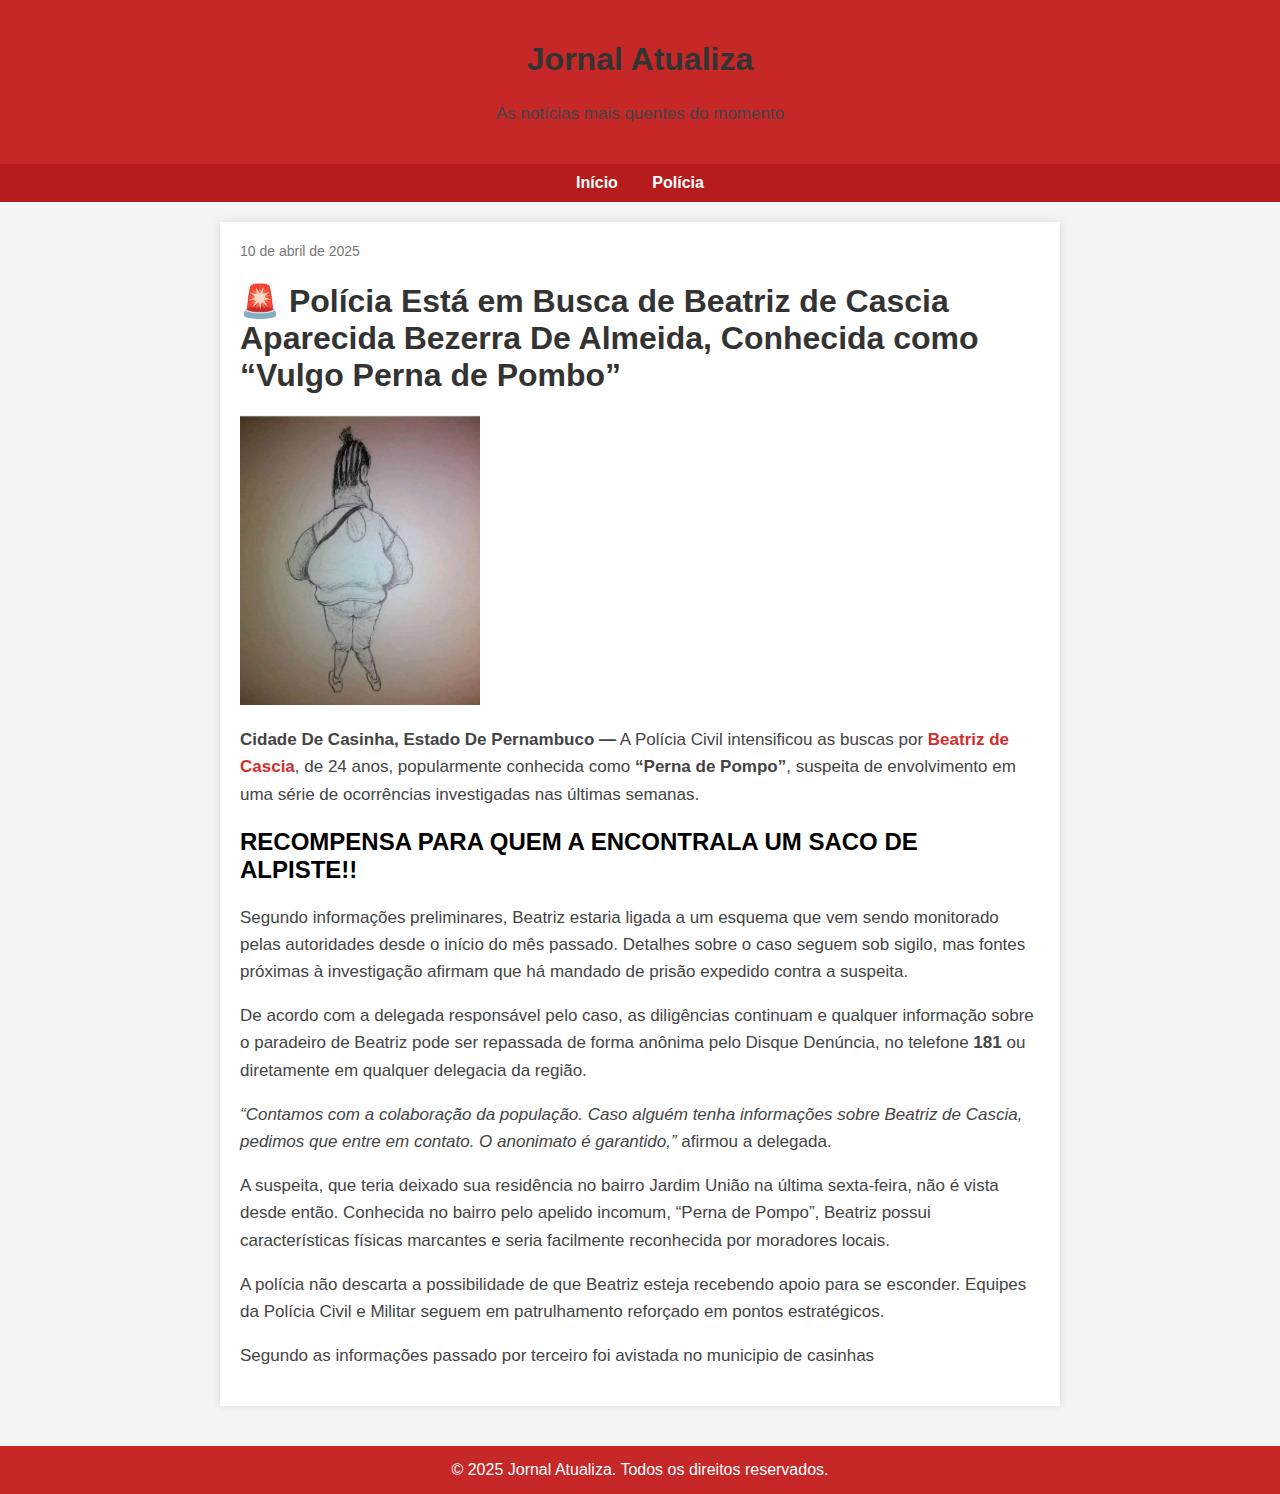
<file: blog.html>
<!DOCTYPE html>
<html lang="pt-br">
<head>
  <meta charset="UTF-8" />
  <meta name="viewport" content="width=device-width, initial-scale=1.0"/>
  <title>Jornal Atualiza - Busca por Beatriz de Cascia</title>
  <style>
    body {
      font-family: Arial, sans-serif;
      background-color: #f4f4f4;
      margin: 0;
      padding: 0;
    }

    header {
      background-color: #c62828;
      color: white;
      padding: 20px;
      text-align: center;
    }

    nav {
      background-color: #b71c1c;
      padding: 10px;
      text-align: center;
    }

    nav a {
      color: white;
      margin: 0 15px;
      text-decoration: none;
      font-weight: bold;
    }

    .container {
      max-width: 800px;
      margin: 20px auto;
      background: white;
      padding: 20px;
      box-shadow: 0 0 10px rgba(0,0,0,0.1);
    }

    .date {
      color: #777;
      font-size: 14px;
    }

    h1 {
      color: #333;
    }

    p {
      line-height: 1.6;
      font-size: 17px;
      color: #444;
    }

    footer {
      background-color: #c62828;
      color: white;
      text-align: center;
      padding: 15px;
      margin-top: 40px;
    }

    .important {
      font-weight: bold;
      color: #d32f2f;
    }

  </style>

</head>
<body>
  <header>
    <h1>Jornal Atualiza</h1>
    <p>As notícias mais quentes do momento</p>
  </header>
  <nav>
    <a href="index.html">Início</a>
    <a href="#">Polícia</a> 
     </nav>

  <div class="container">
    <span class="date">10 de abril de 2025</span>
    <h1>🚨 Polícia Está em Busca de Beatriz de Cascia Aparecida Bezerra De Almeida, Conhecida como “Vulgo Perna de Pombo”</h1>                         
    <img src="./img/Imagem do WhatsApp de 2025-04-10 à(s) 14.28.28_02240077.jpg" width="30%">
    <p><strong>Cidade De Casinha, Estado De Pernambuco —</strong> A Polícia Civil intensificou as buscas por <span class="important">Beatriz de Cascia</span>, de 24 anos, popularmente conhecida como <strong>“Perna de Pompo”</strong>, suspeita de envolvimento em uma série de ocorrências investigadas nas últimas semanas.</p>

    <h2> RECOMPENSA PARA QUEM A ENCONTRALA UM SACO DE ALPISTE!!</h2>
    <p>Segundo informações preliminares, Beatriz estaria ligada a um esquema que vem sendo monitorado pelas autoridades desde o início do mês passado. Detalhes sobre o caso seguem sob sigilo, mas fontes próximas à investigação afirmam que há mandado de prisão expedido contra a suspeita.</p>

    <p>De acordo com a delegada responsável pelo caso, as diligências continuam e qualquer informação sobre o paradeiro de Beatriz pode ser repassada de forma anônima pelo Disque Denúncia, no telefone <strong>181</strong> ou diretamente em qualquer delegacia da região.</p>

    <p><em>“Contamos com a colaboração da população. Caso alguém tenha informações sobre Beatriz de Cascia, pedimos que entre em contato. O anonimato é garantido,”</em> afirmou a delegada.</p>

    <p>A suspeita, que teria deixado sua residência no bairro Jardim União na última sexta-feira, não é vista desde então. Conhecida no bairro pelo apelido incomum, “Perna de Pompo”, Beatriz possui características físicas marcantes e seria facilmente reconhecida por moradores locais.</p>

    <p>A polícia não descarta a possibilidade de que Beatriz esteja recebendo apoio para se esconder. Equipes da Polícia Civil e Militar seguem em patrulhamento reforçado em pontos estratégicos.</p>

    <p>Segundo as informações passado por terceiro foi avistada no municipio de casinhas</p>
  </div>

  <footer>
    &copy; 2025 Jornal Atualiza. Todos os direitos reservados.
  </footer>
</body>
</html>
</file>
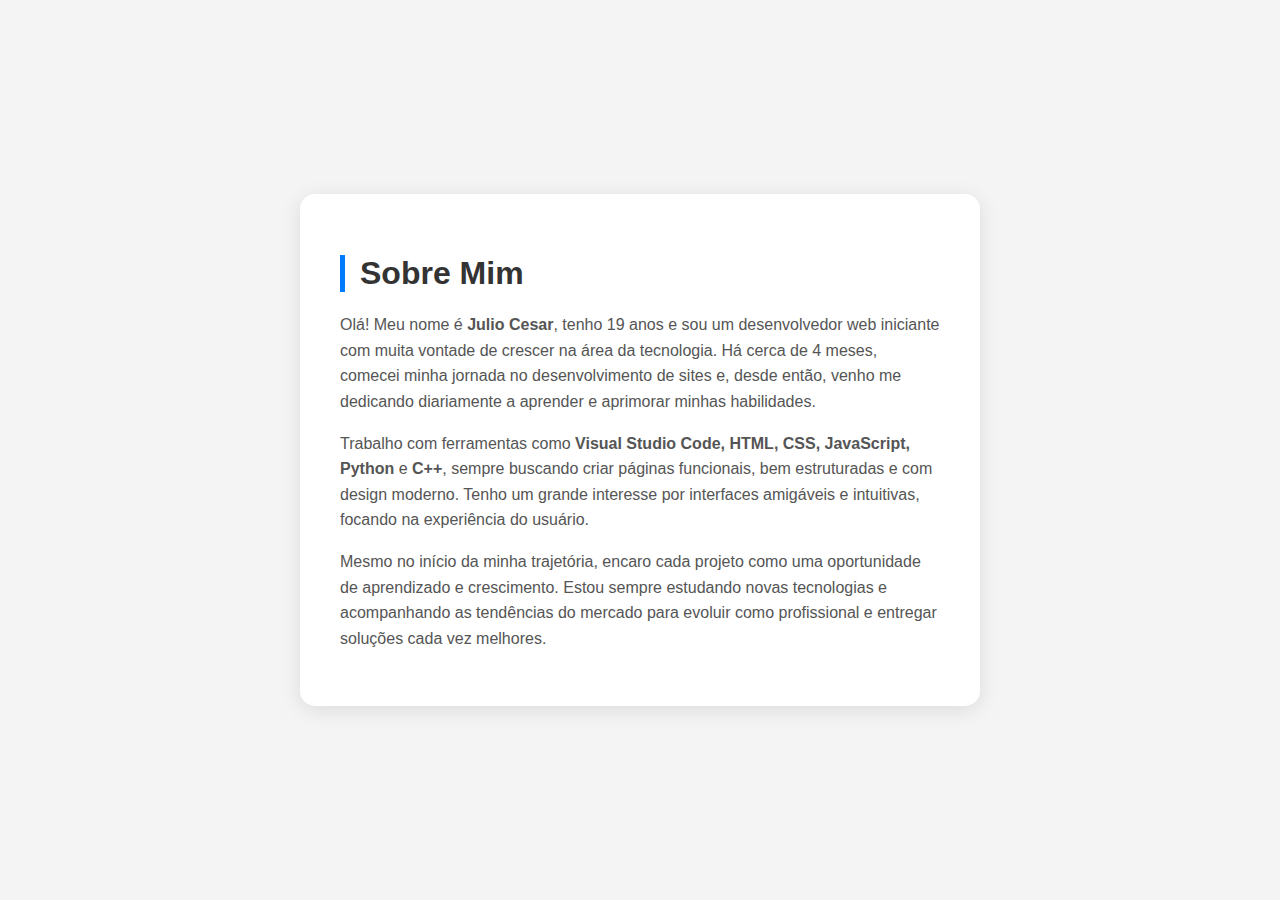
<file: sobremim.html>
<!DOCTYPE html>
<html lang="pt-BR">
<head>
  <meta charset="UTF-8">
  <meta name="viewport" content="width=device-width, initial-scale=1.0">
  <title>Sobre Mim - Julio Cesar</title>
  <style>
    body {
      font-family: 'Segoe UI', Tahoma, Geneva, Verdana, sans-serif;
      background-color: #f4f4f4;
      margin: 0;
      padding: 0;
      display: flex;
      justify-content: center;
      align-items: center;
      height: 100vh;
    }

    .sobre-mim {
      background-color: #fff;
      padding: 40px;
      border-radius: 15px;
      box-shadow: 0 4px 20px rgba(0, 0, 0, 0.1);
      max-width: 600px;
      width: 90%;
    }

    .sobre-mim h1 {
      color: #333;
      font-size: 2rem;
      margin-bottom: 20px;
      border-left: 5px solid #007BFF;
      padding-left: 15px;
    }

    .sobre-mim p {
      color: #555;
      line-height: 1.6;
      font-size: 1rem;
      margin-bottom: 15px;
    }

    @media (max-width: 600px) {
      .sobre-mim {
        padding: 20px;
      }

      .sobre-mim h1 {
        font-size: 1.5rem;
      }
    }
  </style>
</head>
<body>
  <div class="sobre-mim">
    <h1>Sobre Mim</h1>
    <p>Olá! Meu nome é <strong>Julio Cesar</strong>, tenho 19 anos e sou um desenvolvedor web iniciante com muita vontade de crescer na área da tecnologia. Há cerca de 4 meses, comecei minha jornada no desenvolvimento de sites e, desde então, venho me dedicando diariamente a aprender e aprimorar minhas habilidades.</p>
    <p>Trabalho com ferramentas como <strong>Visual Studio Code, HTML, CSS, JavaScript, Python</strong> e <strong>C++</strong>, sempre buscando criar páginas funcionais, bem estruturadas e com design moderno. Tenho um grande interesse por interfaces amigáveis e intuitivas, focando na experiência do usuário.</p>
    <p>Mesmo no início da minha trajetória, encaro cada projeto como uma oportunidade de aprendizado e crescimento. Estou sempre estudando novas tecnologias e acompanhando as tendências do mercado para evoluir como profissional e entregar soluções cada vez melhores.</p>
  </div>
</body>
</html>
</file>
